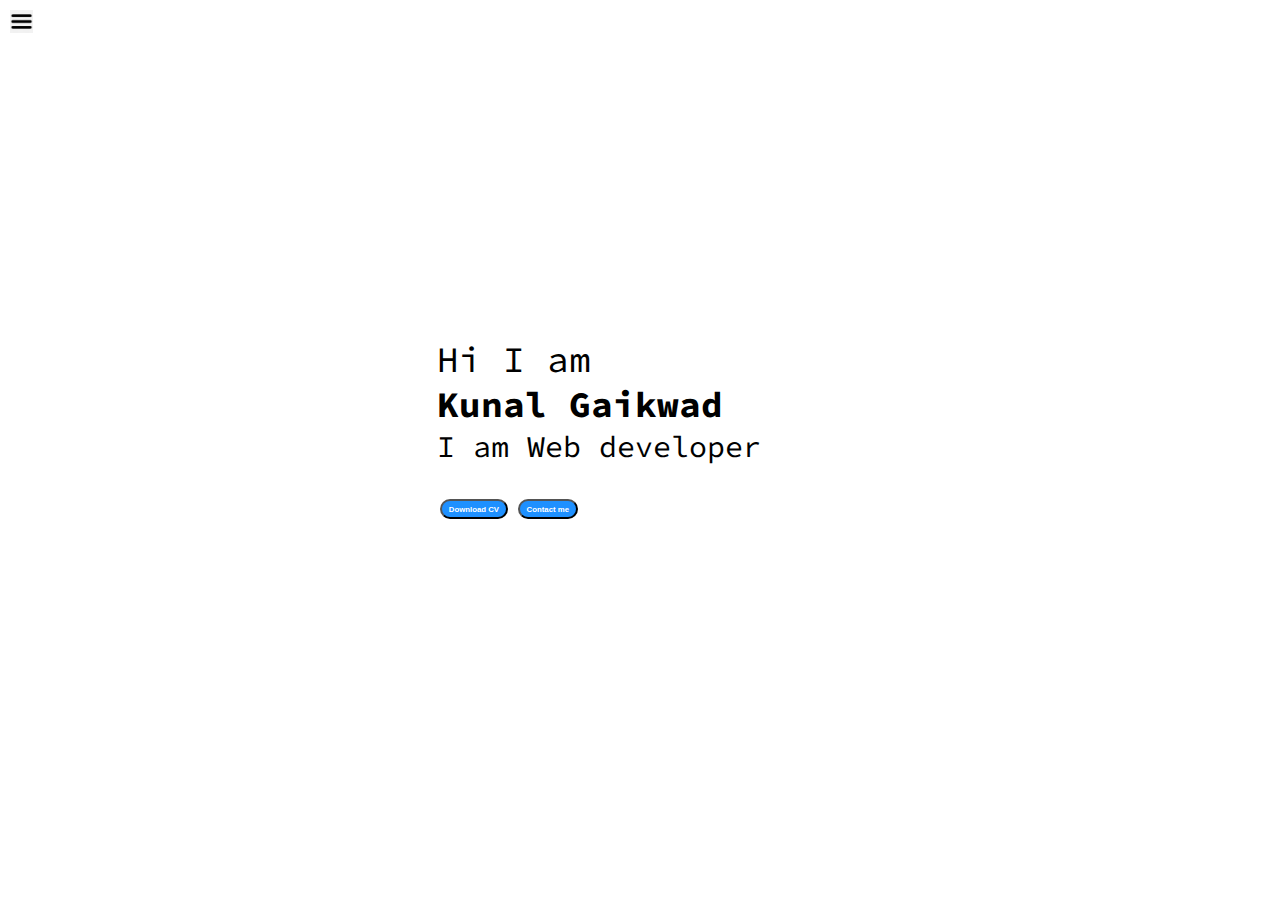
<file: index.html>
<!DOCTYPE html>
<html>
  <head>
    <meta charset="utf-8" />
    <title>Kunal Gaikwad - Web developer Programmer</title>
    <link rel="stylesheet" href="style.css" />
  </head>
  <body>
    

    <div class="container">
      <div class="sidebar sidebarGo">
        <nav>
          <ul>
            <li><a href="/index.html">Home</a></li>
            <li><a href="/intro.html">My Intro</a></li>
            <li><a href="/blog.html">Blog</a></li>
            <li><a href="/contact.html">Contact Me</a></li>
          </ul>
        </nav>
      </div>
      <div class="main">
        <div class="hamburger">
          <img
            src="/images/ham.png"
            alt="hamImage"
            class="ham"
            style="width: 23px"
          />
          <img
            src="/images/cross.png"
            alt="crossImage"
            class="cross"
            style="width: 23px"
          />
        </div>

        

        <div class="infoContainer">
          <div class="devInfo">
            <div class="hello">Hi I am</div>
            <div class="name">Kunal Gaikwad</div>
            <div class="about">I am Web developer</div>

            <div class="buttons">
              <a href="/Resume.pdf" target="_blank"
                ><button class="btn">Download CV</button></a
              >
              <a href="/contact.html"
                ><button class="btn">Contact me</button></a
              >
            </div>
          </div>

          <div class="devPic">
            <img src="/images/devPic.png" alt="" />
          </div>
        </div>
      </div>
    </div>
    <script src="script.js"></script>
  </body>
</html>
</file>
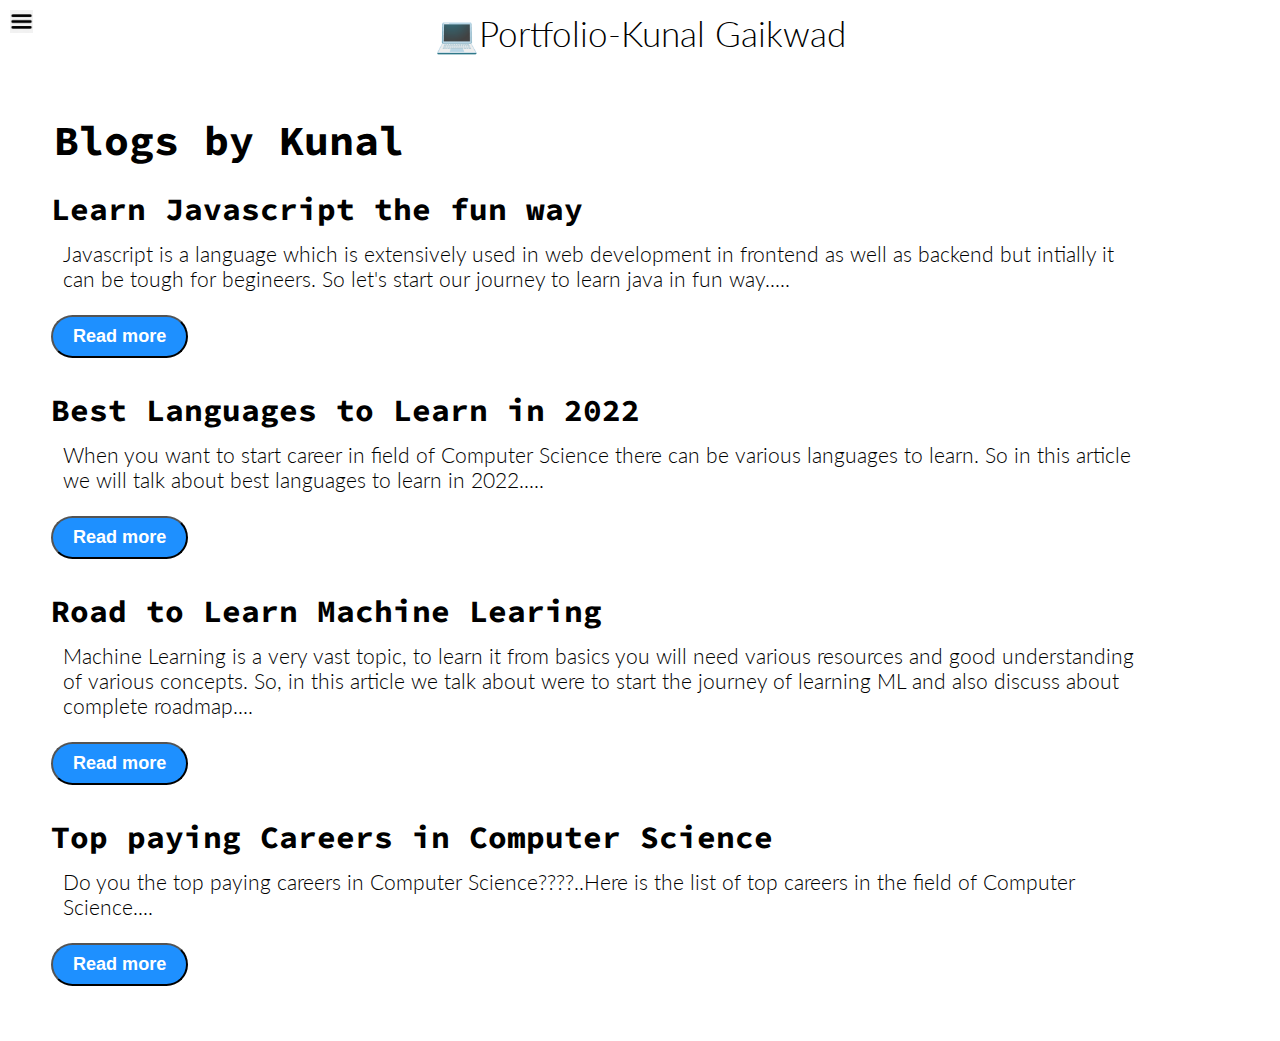
<file: blog.html>
<!DOCTYPE html>
<html>
  <head>
    <meta charset="utf-8" />
    <title>Kunal Gaikwad - Web developer Programmer</title>
    <link rel="stylesheet" href="style.css" />
  </head>
  <body>
    <div class="logo">
      <p><a href="index.html">💻Portfolio-Kunal Gaikwad</a></p>
    </div>
    <div class="container">
      <div class="sidebar sidebarGo">
        <nav>
          <ul>
            <li><a href="/index.html">Home</a></li>
            <li><a href="/intro.html">My Intro</a></li>            
            <li><a href="/blog.html">Blog</a></li>
            <li><a href="/contact.html">Contact Me</a></li>
          </ul>
        </nav>
      </div>
      
      <div class="main">
        <div class="hamburger">
          <img
            src="/images/ham.png"
            alt="hamImage"
            class="ham"
            style="width: 23px"
          />
          <img
            src="/images/cross.png"
            alt="crossImage"
            class="cross"
            style="width: 23px"
          />
        </div>
        <div class="blogContainer">
          <h1>Blogs by Kunal</h1>
          <div class="blogItem">
            <h2>Learn Javascript the fun way</h2>
            <p>
              Javascript is a language which is extensively used in web
              development in frontend as well as backend but intially it can be
              tough for begineers. So let's start our journey to learn java in
              fun way.....
            </p>
            <button class="btn btn-sm"><a href="https://www.w3schools.com/js/" >Read more</a></button>
          </div>
          <div class="blogItem">
            <h2>Best Languages to Learn in 2022</h2>
            <p>
              When you want to start career in field of Computer Science there
              can be various languages to learn. So in this article we will talk
              about best languages to learn in 2022.....
            </p>
            <button class="btn btn-sm"><a href="https://www.geeksforgeeks.org/top-10-programming-languages-to-learn-in-2022/" >Read more</a></button>
          </div>
          <div class="blogItem">
            <h2>Road to Learn Machine Learing</h2>
            <p>
             Machine Learning is a very vast topic, to learn it from basics you will need various resources and good understanding of various concepts. So, in this article we talk about were to start the journey of learning ML and also discuss about complete roadmap....
            </p>
            <button class="btn btn-sm"><a href="https://www.geeksforgeeks.org/how-to-become-data-scientist-a-complete-roadmap/" >Read more</a></button>
          </div>
          <div class="blogItem">
            <h2>Top paying Careers in Computer Science</h2>
            <p>
              Do you the top paying careers in Computer Science????..Here is the list of top careers in the field of Computer Science....
            </p>
            <button class="btn btn-sm"><a href="https://www.mastersportal.com/articles/2751/highest-paying-computer-science-jobs-in-2022-career-benefits-and-disadvantages.html" >Read more</a></button>
          </div>
        </div>
      </div>
    </div>
    <script src="script.js"></script>
  </body>
</html>
</file>
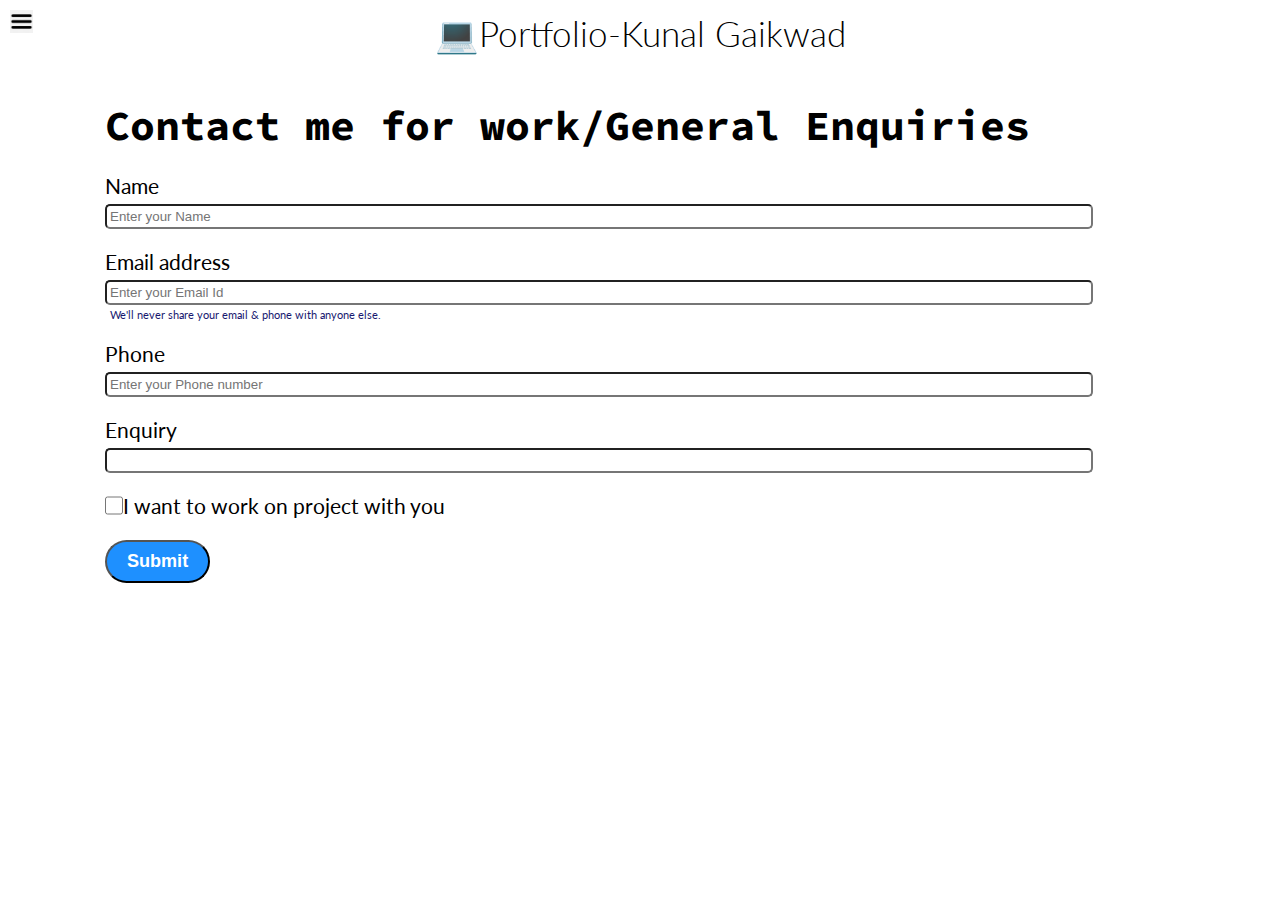
<file: contact.html>
<!DOCTYPE html>
<html>
  <head>
    <meta charset="utf-8" />
    <title>Kunal Gaikwad - Web developer Programmer</title>
    <link rel="stylesheet" href="style.css" />
  </head>
  <body>
    <div class="logo">
      <p><a href="index.html">💻Portfolio-Kunal Gaikwad</a></p>
    </div>
    <div class="container">
      <div class="sidebar sidebarGo">
        <nav>
          <ul>
            <li><a href="/index.html">Home</a></li>
            <li><a href="/intro.html">My Intro</a></li>            
            <li><a href="/blog.html">Blog</a></li>
            <li><a href="/contact.html">Contact Me</a></li>
          </ul>
        </nav>
      </div>
      <div class="main">
        <div class="hamburger">
          <img src="/images/ham.png" alt="hamImage" class="ham" style="width: 23px;" />
          <img src="/images/cross.png" alt="crossImage" class="cross" style="width: 23px;"/>
        </div>
          <div class="contact-form">
            <form>
                <h1>Contact me for work/General Enquiries</h1>
                <div class="mb-3">
                  <label for="clientname" class="form-label">Name</label>
                  <input type="name" class="form-control" id="clientname"  placeholder="Enter your Name">                  
                </div>
                <div class="mb-3">
                  <label for="clientemail" class="form-label">Email address</label>
                  <input type="email" class="form-control" id="clientemail"  placeholder="Enter your Email Id">
                  <div id="emailHelp" class="form-text">We'll never share your email & phone with anyone else.</div>
                </div>
                <div class="mb-3">
                  <label for="clientphone" class="form-label">Phone</label>
                  <input type="phone" class="form-control" id="clientphone" placeholder="Enter your Phone number">
                </div>
                <div class="mb-3">
                    <label for="enquiry" class="form-label">Enquiry</label>
                    <input type="name" class="form-control" id="enquiry">
                  </div>
                <div class="mb-3" id="form-check">
                  <input type="checkbox" class="form-check-input" id="isClient">
                  <label class="form-check-label" for="isClient">I want to work on project with you</label>
                </div>
                <button type="submit" class="btn btn-sm">Submit</button>
              </form>
          </div>
        
    </div>
    <script src="script.js"></script>
  </body>
</html>
</file>
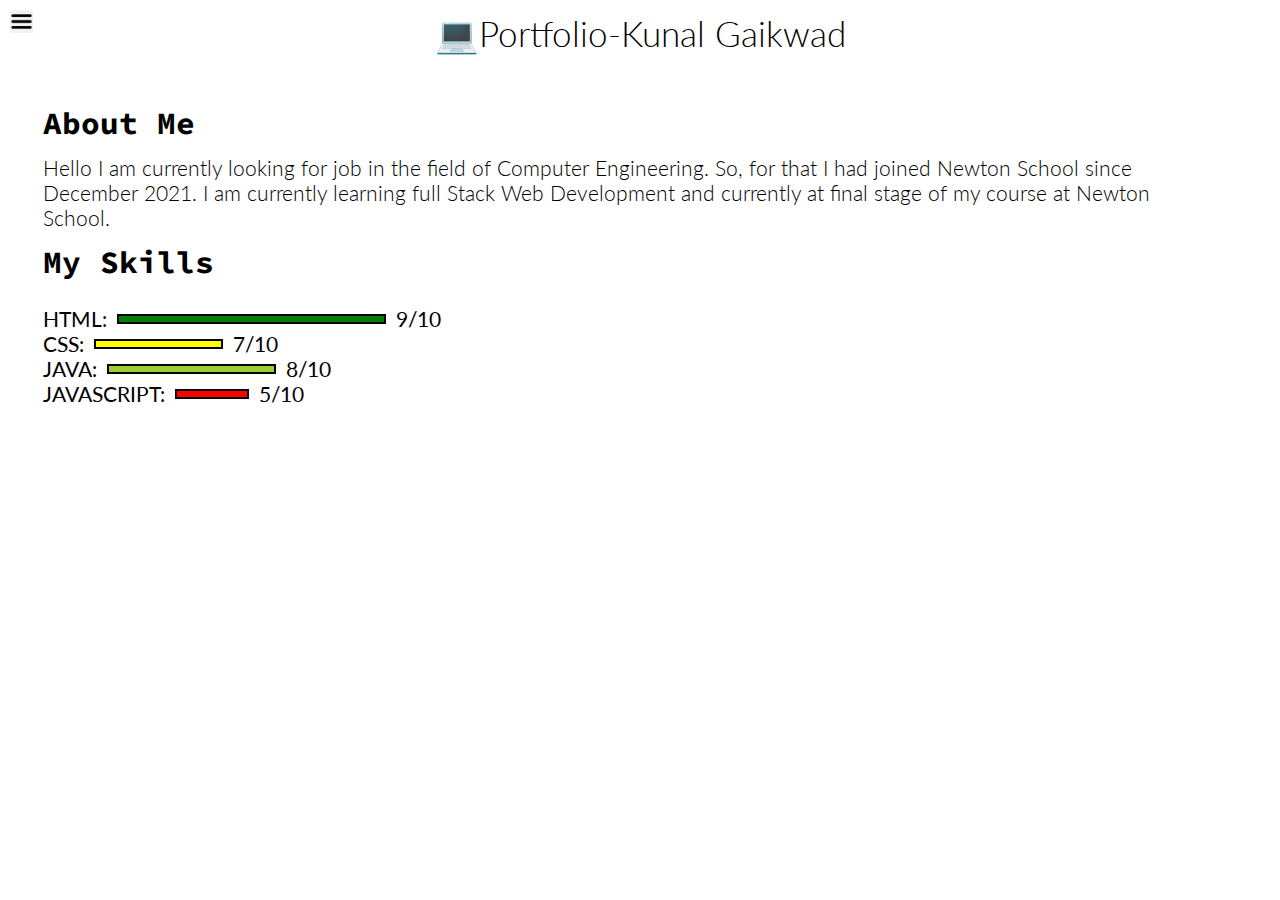
<file: intro.html>
<!DOCTYPE html>
<html>
  <head>
    <meta charset="utf-8" />
    <title>Kunal Gaikwad - Web developer Programmer</title>
    <link rel="stylesheet" href="style.css" />
  </head>
  <body>
    <div class="logo">
      <p><a href="index.html">💻Portfolio-Kunal Gaikwad</a></p>
    </div>
    <div class="container">
      <div class="sidebar sidebarGo">
        <nav>
          <ul>
            <li><a href="/index.html">Home</a></li>
            <li><a href="/intro.html">My Intro</a></li>
            <li><a href="/blog.html">Blog</a></li>
            <li><a href="/contact.html">Contact Me</a></li>
          </ul>
        </nav>
      </div>      
      <div class="main">
        <div class="hamburger">
          <img
            src="/images/ham.png"
            alt="hamImage"
            class="ham"
            style="width: 23px"
          />
          <img
            src="/images/cross.png"
            alt="crossImage"
            class="cross"
            style="width: 23px"
          />
        </div>
        <div class="intro">
          <h2>About Me</h2>
          <p>
            Hello I am currently looking for job in the field of Computer
            Engineering. So, for that I had joined Newton School since December
            2021. I am currently learning full Stack Web Development and
            currently at final stage of my course at Newton School.
          </p>
          <h2>My Skills</h2>
          <div class="skillContainer">
            <div class="skillItem">
              HTML:
              <div class="skill p100"></div><span>9/10</span>
            </div>
            <div class="skillItem">
              CSS:
              <div class="skill p50"></div><span>7/10</span>
            </div>
            <div class="skillItem">
              JAVA:
              <div class="skill p75"></div><span>8/10</span>
            </div>
            <div class="skillItem">
              JAVASCRIPT:
              <div class="skill p25"></div><span>5/10</span>
            </div>
          </div>
        </div>
      </div>
    </div>
    <script src="script.js"></script>
  </body>
</html>
</file>
<file: style.css>
@import url('https://fonts.googleapis.com/css2?family=Lato&display=swap');
/* @import url('https://fonts.googleapis.com/css2?family=Lato:wght@100&display=swap'); */
@import url('https://fonts.googleapis.com/css2?family=Lato:wght@300&display=swap');
@import url('https://fonts.googleapis.com/css2?family=Source+Code+Pro:wght@300&display=swap');
*{
    margin: 0;
    padding: 0;
}

h1,h2,h3{
    font-family: 'Source Code Pro', monospace;
    
}

body{
    font-family: 'Lato', sans-serif;
    font-size: 1.3rem;

}

p{
    font-weight: 300;
}

.logo{
    text-align: center;
    font-size: 35px;
    
}
.logo a{
    text-decoration: none;
    color: black;
    
}
.hello{
    font-size: 3em;
}
.name{
    font-size: 3em;
    font-weight: bold;
}
.about{
    font-size: 2.5em;
}

.sidebar{
    position: absolute;
    background-color: rgb(219, 216, 216);
    /* width: 434px; */
    height: 100vh;
    transition: transform 0.3s ease-in;
}
.sidebar nav{
    padding: 38px;

}
.sidebar nav li{
    list-style: none;
    font-size: 30px;
    padding: 33px 0;
}

.sidebar nav li a{
    text-decoration: none;
    color: black;
}

.main{
    
    width: 90vw;
    padding: 23px;
    
}

.container
{
    display: flex;
}

.infoContainer{
    height: 58vh;
    width: 80vw;
    margin: 144px auto;
    display: flex;
    justify-content: space-around;
    flex-wrap: wrap;
}

.devInfo{
    display: flex;
    font-size: 16px;
    justify-content: center;
    flex-direction: column;
    font-family: 'Source Code Pro', monospace;
}


.buttons{
    margin-top: 34px;
    font-size: 16px;
}
.btn{
    padding: 0.5em 0.87em;
    border-radius: 22px;
    color: white;
    background-color: dodgerblue;
    font-weight: bold;
    font-size: 1.3em;
    margin: 0 3px;
    cursor: pointer;
}
.btn-sm{
    font-size: 0.87em;
    padding: 0.5em 1.1em;
    margin: 12px 0;

}
.btn:hover{
    background-color: white ;
    color: dodgerblue;
}
.devPic img{
    height: 58vh;
    border-radius: 5%;
}

.hamburger {
    position: absolute;
    cursor: pointer;
    top: 10px;
    left: 10px;
}

.sidebarGo{
    transform: translate(-443px,0px);
    position: absolute;
}

.cross{
    margin-left: 174px;
}
/* contact Page */
.contact-form{
    padding: 0 34px;
    /* padding-top: 144px; */
    margin: 83px;
}
.contact-form h1{
    padding-bottom: 12px;
}

.contact-form form div{
    padding: 10px 0;
    display: flex;
    flex-direction: column;
}

.contact-form form div input{
   border-radius: 5px;
   margin: 6px 0 0 0;
   padding: 3px;
}

.contact-form form{
   margin: 0 40px;
}

#emailHelp{
    color: midnightblue;
    font-size: 11px;
    margin: 0 5px;
    padding: 3px 0 0 0;
}

#form-check{
    flex-direction: row;
}

#form-check input{
    width: 18px;
    margin: 3px 0;

}

/* Blog Page */

.blogContainer{
    margin: 83px;
}

.blogContainer h1{
    margin: 23px;
}

.blogItem{
    margin: 20px ;    
    
}

.blogItem a{
    text-decoration: none;
    color: white;
}
.blogItem a:hover{
    color: dodgerblue;
}
/* Intro Page */
.intro{
    margin: 83px;
}
.intro h2,p{
    margin: 12px;
}
.skillContainer{
    padding: 12px;
}
.skill{
    /* width: 265px; */
    height: 6px;
    /* background-color: red; */
    border: 2px solid;
    margin-left: 10px;
}
.p100{
    background-color: green;
    width: 265px;
    margin-right: 10px;
}
.p75{
    background-color: yellowgreen;
    width: 165px;
    margin-right: 10px;
}
.p50{
    background-color: yellow;
    width: 125px;
    margin-right: 10px;
}
.p25{
    background-color: red;
    width: 70px;
    margin-right: 10px;
}
.skillItem{
    display: flex;
    align-items:center;
}



/* Media query */

@media(max-width: 1615px){
    .devInfo{
        font-size: 12px;
    }
    .buttons{
        font-size: 6px;
    }
    .devPic{
        display: none;
    }
    .intro,.blogContainer,.contact-form{
        margin: 8px;
    }
}
</file>
